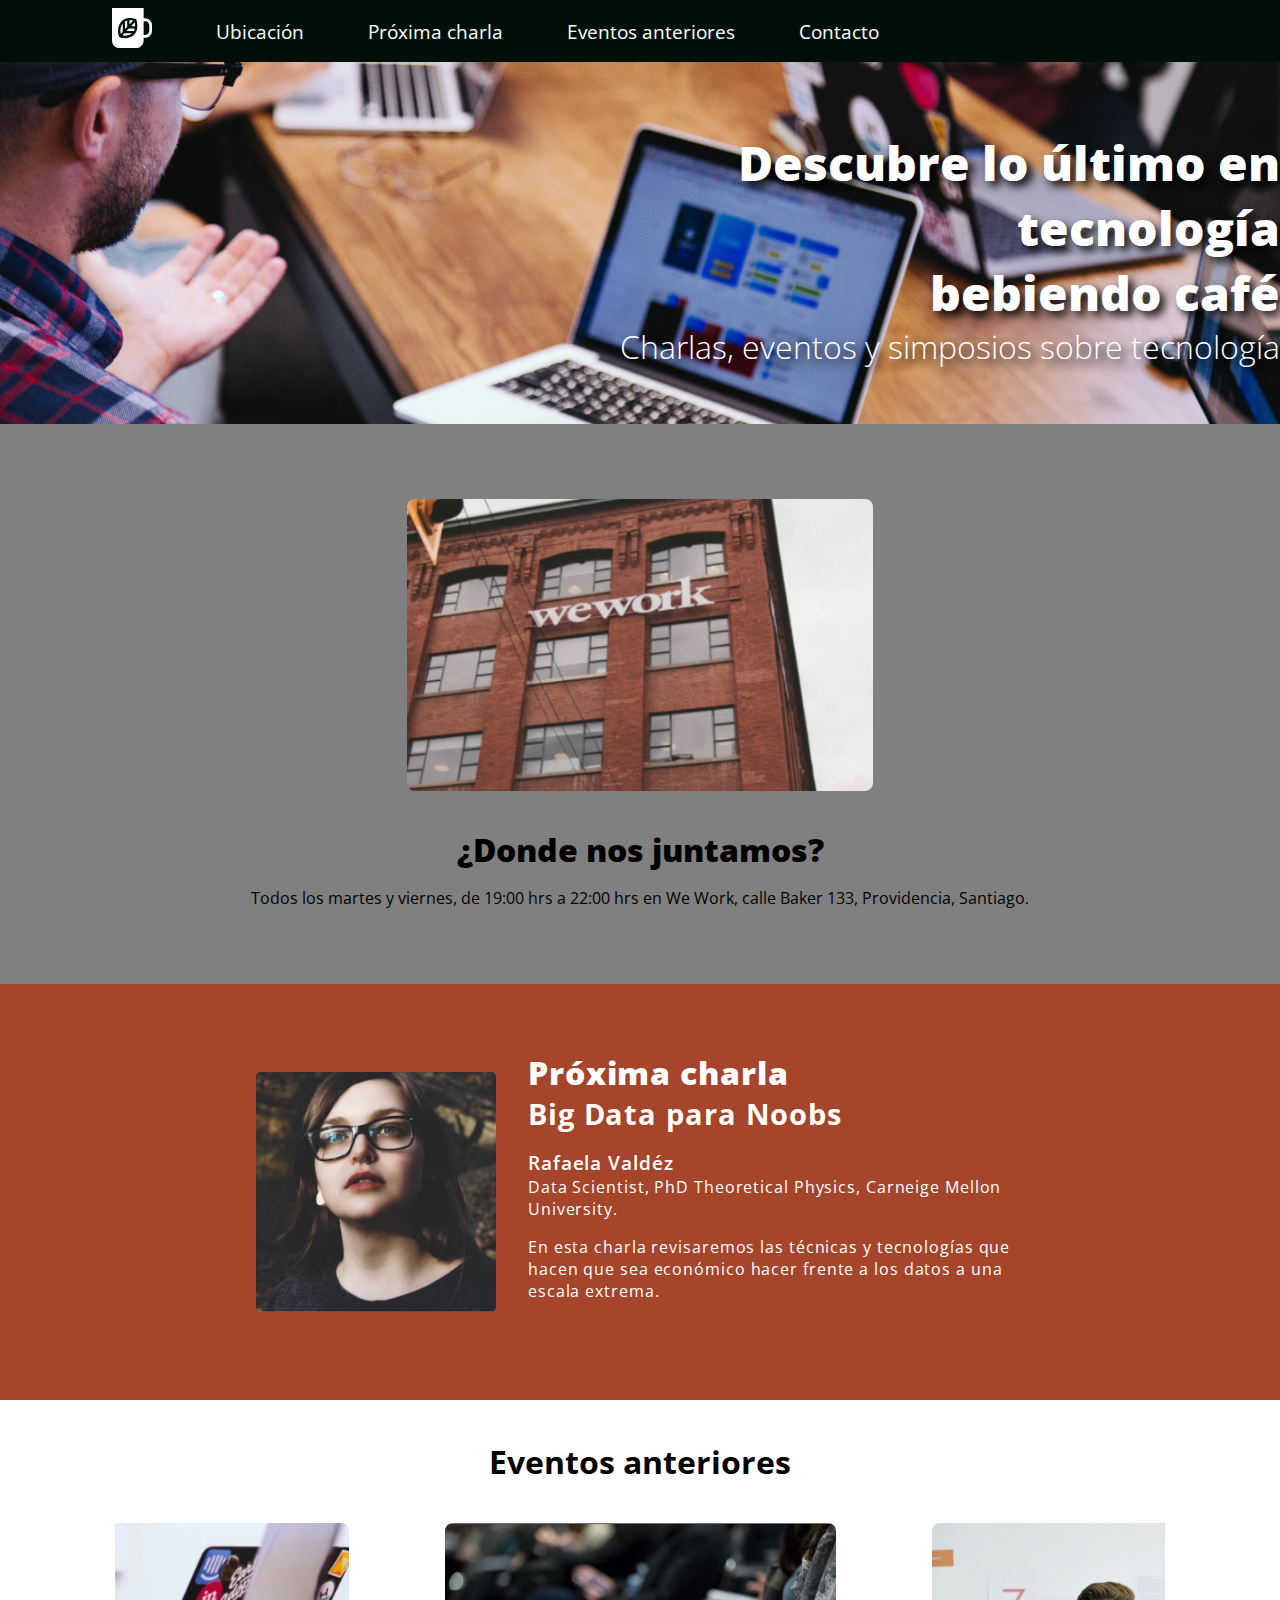
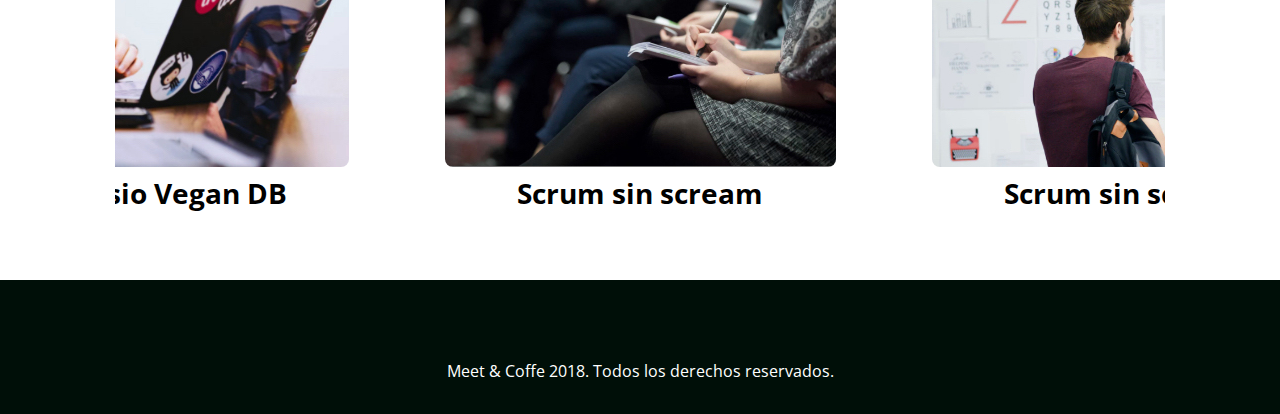
<file: index.html>
<!DOCTYPE html>
<html lang="en">
  <head>
    <head>
      <title>Meet & Coffee</title>
      <meta charset="utf-8" />
      <link
        rel="shortcut icon"
        type="image/png"
        href="assets/img/favicon.png"
      />
      <meta name="author" content="Desafío Latam" />
      <meta
        name="description"
        content="Comparte tus conocimientos tomando café"
      />
      <meta
        name="keywords"
        content="charlas, eventos, simposios,tecnología, co-work"
      />
      <link rel="stylesheet" href="assets/css/main.css" />
      <link
        rel="stylesheet"
        href="https://use.fontawesome.com/releases/v5.6.3/css/all.css"
        integrity="sha384-UHRtZLI+pbxtHCWp1t77Bi1L4ZtiqrqD80Kn4Z8NTSRyMA2Fd33n5dQ8lWUE00s/"
        crossorigin="anonymous"
      />
    </head>
  </head>

  <body>
    <!-- Inicio de la navegación -->
    <nav class="nav">
      <div class="nav__container">
        <ul class="nav__item">
          <li>
            <a
              href="#"
              target="_blank"
              title="Home de Meet Coffee"
              class="nav__link"
            >
              <img
                src="assets/img/coffee-cup.svg"
                alt="Logotipo de Meet and Coffee"
                width="40"
              />
            </a>
          </li>
          <li>
            <a href="#" target="_blank" title="" class="nav__link">Ubicación</a>
          </li>
          <li>
            <a href="#" target="_blank" title="" class="nav__link"
              >Próxima charla</a
            >
          </li>
          <li>
            <a href="#" target="_blank" title="" class="nav__link"
              >Eventos anteriores</a
            >
          </li>
          <li>
            <a href="#" target="_blank" title="" class="nav__link">Contacto</a>
          </li>
        </ul>
      </div>
    </nav>
    <!-- Cierre de la navegación -->

    <!-- Inicio de mi hero Section -->
    <header class="header">
      <img
        src="assets/img/bg-hero.png"
        alt="Imagen de fondo de Meet and Coffee"
        class="header__img"
        title="Imagen de fondo de Meet and Coffee"
      />

      <div class="header__info">
        <h1>
          Descubre lo último en tecnología <br />
          bebiendo café
        </h1>
        <h2>Charlas, eventos y simposios sobre tecnología</h2>
      </div>
    </header>
    <!-- Cierre de mi hero Section -->

    <!-- Inicio de section Wework -->
    <section class="sectionWework">
      <div class="sectionWework__container">
        <img
          src="assets/img/we-work.jpg"
          alt="Donde Trabajamos"
          class="sectionWework__img"
        />
        <h2 class="sectionWework__title">¿Donde nos juntamos?</h2>
        <p class="sectionWework__info">
          Todos los martes y viernes, de 19:00 hrs a 22:00 hrs en We Work, calle
          Baker 133, Providencia, Santiago.
        </p>
      </div>
    </section>
    <!-- Cierre de section Wework -->

    <!-- Inicio Section Speaker -->
    <section class="sectionSpeaker">
      <div class="sectionSpeaker__container">
        <img
          src="assets/img/speaker.jpg"
          class="sectionSpeaker__img"
          alt="speaker"
          title="speaker"
        />
        <div class="sectionSpeaker__info">
          <div>
            <h3>Próxima charla</h3>
            <h4>Big Data para Noobs</h4>
            <h5>Rafaela Valdéz</h5>
            <span>
              Data Scientist, PhD Theoretical Physics, Carneige Mellon
              University.
            </span>
            <p>
              En esta charla revisaremos las técnicas y tecnologías que hacen
              que sea económico hacer frente a los datos a una escala extrema.
            </p>
          </div>
        </div>
      </div>
    </section>
    <!-- Cierre Section Speaker -->

    <!-- Inicio de Eventos Anteriores -->
    <section class="sectionEventos">
      <h5>Eventos anteriores</h5>
      <div class="containerEventos">
        <article class="article">
          <a href="evento01.html" target="_blank"
            ><img
              src="assets/img/simposio-vegan.jpg"
              alt="pagina simposio-vegan"
              title="simposio-vegan"
          /></a>
          <h3>Simposio Vegan DB</h3>
        </article>

        <article class="article">
          <img
            src="assets/img/machine-learning.jpg"
            alt="machine-learning"
            title="machine-learning2"
          />
          <h3>Scrum sin scream</h3>
        </article>

        <article class="article">
          <img
            src="assets/img/scrum-sin-scream.jpg"
            alt="scrum-sin-scream"
            title="scrum-sin-scream3"
          />
          <h3>Scrum sin scream</h3>
        </article>
      </div>
    </section>
    <!-- Cierre de Eventos Anteriores -->

    <!-- Inicio de Footer -->
    <footer class="footer">
      <nav class="navDelFooter">
        <a href="https://github.com"
          ><i class="fab fa-github-square fa-5x"></i
        ></a>
        <a href="https://twitter.com"
          ><i class="fab fa-twitter-square fa-5x"></i
        ></a>
        <a href="https://www.linkedin.com"
          ><i class="fab fa-linkedin fa-5x"></i
        ></a>
      </nav>
      <p>Meet & Coffe 2018. Todos los derechos reservados.</p>
    </footer>
    <!-- Cierre de footer -->
  </body>
</html>
</file>
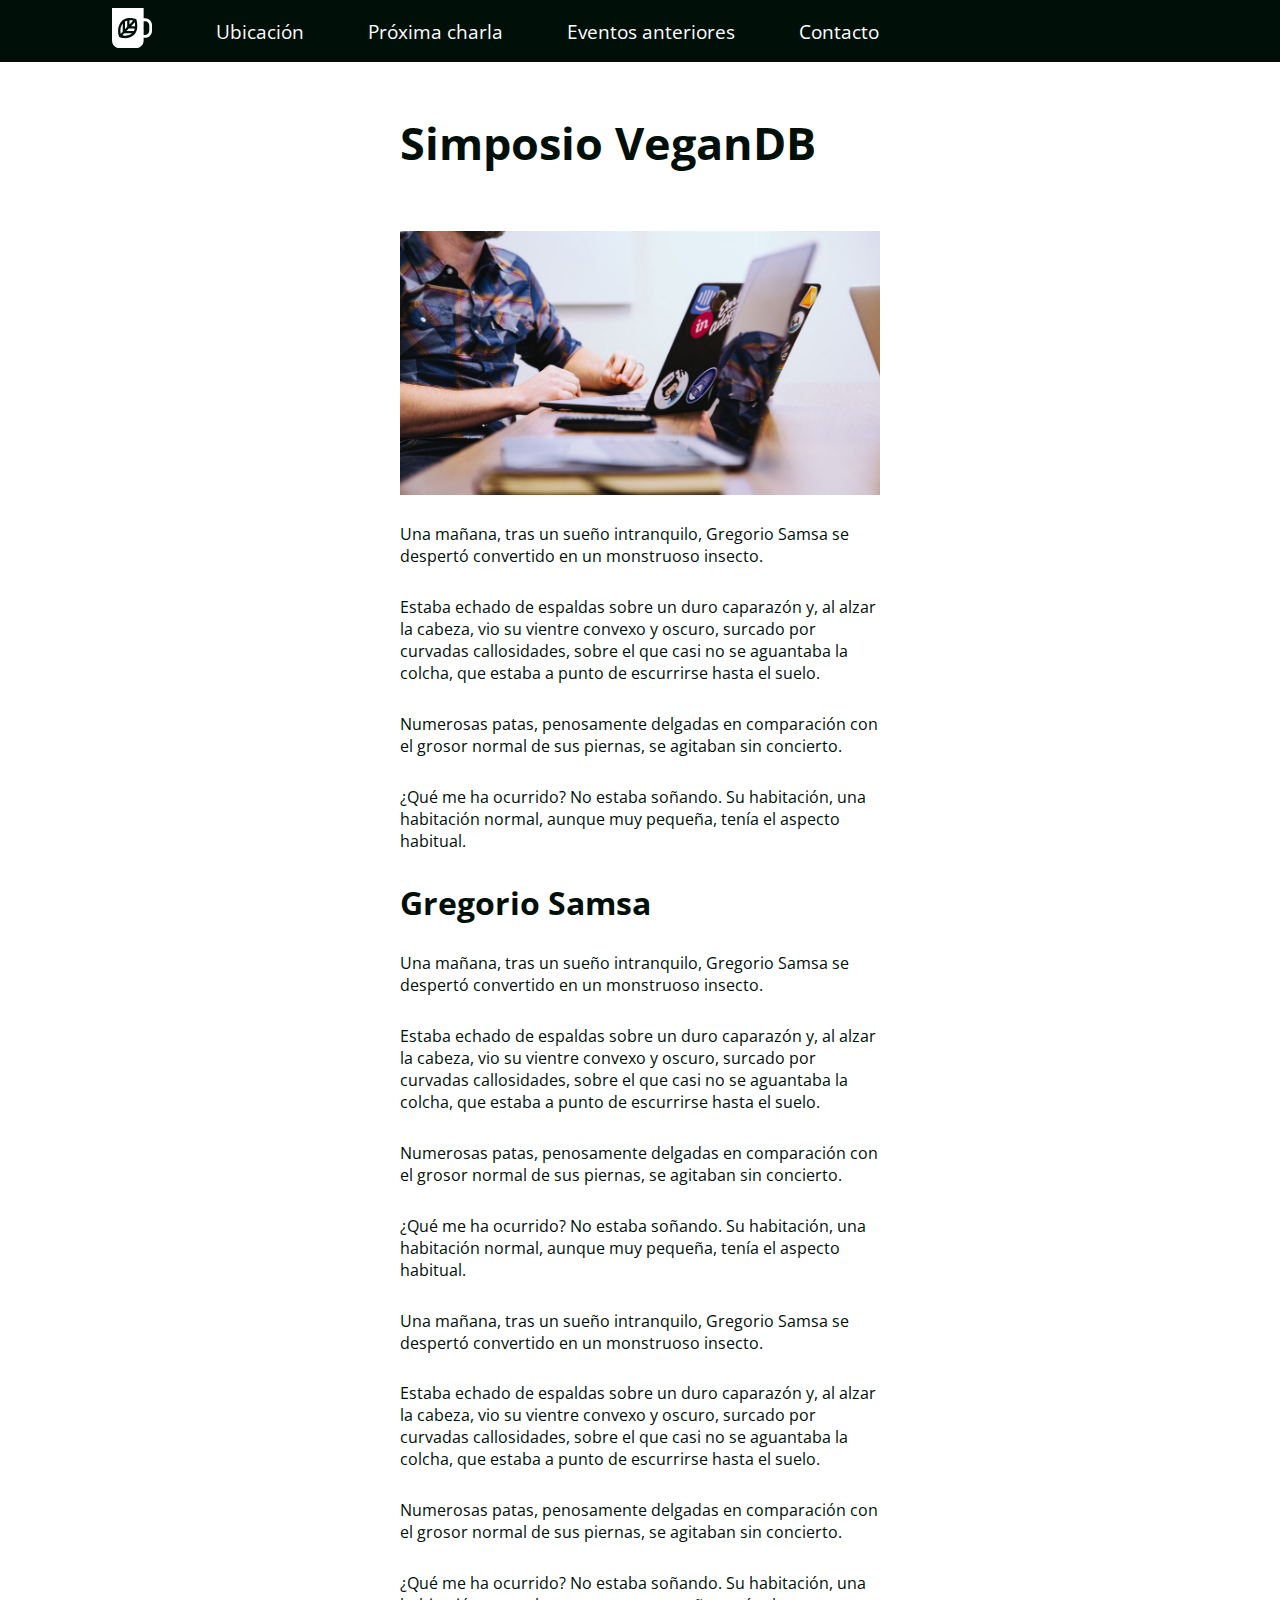
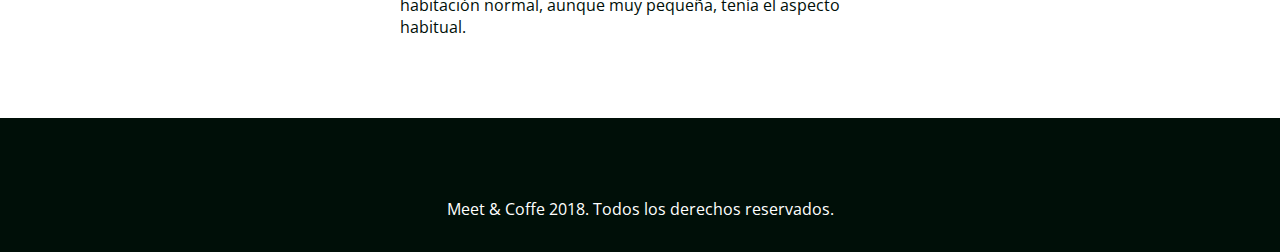
<file: evento01.html>
<!DOCTYPE html>
<html>
  <head>
    <title>Simposio VeganDB</title>
    <meta charset="utf-8" />
    <link rel="shortcut icon" type="image/png" href="assets/img/favicon.png" />
    <meta name="author" content="Camila Serantoni" />
    <meta
      name="description"
      content="Comparte tus conocimientos tomando café"
    />
    <meta
      name="keywords"
      content="charlas, eventos, simposios, tecnología, co-work"
    />
    <link
      href="https://fonts.googleapis.com/css?family=Open+Sans:400,700,800"
      rel="stylesheet"
    />
    <link
      rel="stylesheet"
      href="https://use.fontawesome.com/releases/v5.6.3/css/all.css"
      integrity="sha384-UHRtZLI+pbxtHCWp1t77Bi1L4ZtiqrqD80Kn4Z8NTSRyMA2Fd33n5dQ8lWUE00s/"
      crossorigin="anonymous"
    />
    <link rel="stylesheet" href="assets/css/main.css" />
  </head>
  <body>
    <!-- inicio de navbar -->
    <nav class="nav">
      <div class="nav__container">
        <ul class="nav__item">
          <li>
            <!-- el logo envia a la pagina pricipal -->
            <a
              href="index.html"
              target="_blank"
              title="Home de Meet Coffee"
              class="nav__link"
            >
              <img
                src="assets/img/coffee-cup.svg"
                alt="Logotipo de Meet and Coffee"
                width="40"
                title="Logotipo de Meet and Coffee"
              />
            </a>
          </li>
          <li>
            <a href="#" target="_blank" title="Ubicación" class="nav__link"
              >Ubicación</a
            >
          </li>
          <li>
            <a href="#" target="_blank" title="Próxima charla" class="nav__link"
              >Próxima charla</a
            >
          </li>
          <li>
            <a
              href="#"
              target="_blank"
              title="Eventos anteriores"
              class="nav__link"
              >Eventos anteriores</a
            >
          </li>
          <li>
            <a href="#" target="_blank" title="Contacto" class="nav__link"
              >Contacto</a
            >
          </li>
        </ul>
      </div>
    </nav>

    <nav class="nav">
      <div class="nav__container">
        <ul class="nav__item">
          <li>
            <a
              href="#"
              target="_blank"
              title="Home de Meet Coffee"
              class="nav__link"
            >
              <img
                src="assets/img/coffee-cup.svg"
                alt="Logotipo de Meet and Coffee"
                width="40"
              />
            </a>
          </li>
          <li>
            <a href="#" target="_blank" title="" class="nav__link">Ubicación</a>
          </li>
          <li>
            <a href="#" target="_blank" title="" class="nav__link"
              >Próxima charla</a
            >
          </li>
          <li>
            <a href="#" target="_blank" title="" class="nav__link"
              >Eventos anteriores</a
            >
          </li>
          <li>
            <a href="#" target="_blank" title="" class="nav__link">Contacto</a>
          </li>
        </ul>
      </div>
    </nav>

    <!-- cierre de navbar -->

    <!-- inicio de main -->
    <main class="main__evento01">
      <h1>Simposio VeganDB</h1>
      <div class="main__div"></div>

      <img
        class="img__main"
        src="assets/img/post-1.jpg"
        alt="fondo de esta pagina"
        title="fondo de esta pagina"
      />

      <p>
        Una mañana, tras un sueño intranquilo, Gregorio Samsa se despertó
        convertido en un monstruoso insecto.
      </p>
      <p>
        Estaba echado de espaldas sobre un duro caparazón y, al alzar la cabeza,
        vio su vientre convexo y oscuro, surcado por curvadas callosidades,
        sobre el que casi no se aguantaba la colcha, que estaba a punto de
        escurrirse hasta el suelo.
      </p>
      <p>
        Numerosas patas, penosamente delgadas en comparación con el grosor
        normal de sus piernas, se agitaban sin concierto.
      </p>
      <p>
        ¿Qué me ha ocurrido? No estaba soñando. Su habitación, una habitación
        normal, aunque muy pequeña, tenía el aspecto habitual.
      </p>

      <h2>Gregorio Samsa</h2>

      <p>
        Una mañana, tras un sueño intranquilo, Gregorio Samsa se despertó
        convertido en un monstruoso insecto.
      </p>
      <p>
        Estaba echado de espaldas sobre un duro caparazón y, al alzar la cabeza,
        vio su vientre convexo y oscuro, surcado por curvadas callosidades,
        sobre el que casi no se aguantaba la colcha, que estaba a punto de
        escurrirse hasta el suelo.
      </p>
      <p>
        Numerosas patas, penosamente delgadas en comparación con el grosor
        normal de sus piernas, se agitaban sin concierto.
      </p>
      <p>
        ¿Qué me ha ocurrido? No estaba soñando. Su habitación, una habitación
        normal, aunque muy pequeña, tenía el aspecto habitual.
      </p>

      <p>
        Una mañana, tras un sueño intranquilo, Gregorio Samsa se despertó
        convertido en un monstruoso insecto.
      </p>
      <p>
        Estaba echado de espaldas sobre un duro caparazón y, al alzar la cabeza,
        vio su vientre convexo y oscuro, surcado por curvadas callosidades,
        sobre el que casi no se aguantaba la colcha, que estaba a punto de
        escurrirse hasta el suelo.
      </p>
      <p>
        Numerosas patas, penosamente delgadas en comparación con el grosor
        normal de sus piernas, se agitaban sin concierto.
      </p>
      <p>
        ¿Qué me ha ocurrido? No estaba soñando. Su habitación, una habitación
        normal, aunque muy pequeña, tenía el aspecto habitual.
      </p>
    </main>
    <!-- cierre de main -->

    <!-- inicio de section  -->
    <section></section>

    <!-- cierrede section  -->

    <!-- Inicio de Footer -->
    <footer class="footer">
      <nav class="navDelFooter">
        <a href="https://github.com"
          ><i class="fab fa-github-square fa-5x"></i
        ></a>
        <a href="https://twitter.com"
          ><i class="fab fa-twitter-square fa-5x"></i
        ></a>
        <a href="https://www.linkedin.com"
          ><i class="fab fa-linkedin fa-5x"></i
        ></a>
      </nav>
      <p>Meet & Coffe 2018. Todos los derechos reservados.</p>
    </footer>
    <!-- Cierre de footer -->
  </body>
</html>
</file>
<file: assets/css/main.css>
/* Familia tipo gráfica  get embed e insertar como codigo e importa*/

@import url('https://fonts.googleapis.com/css2?family=Open+Sans:wght@400;600;800&display=swap');


body * {
    margin: 0;
    padding: 0;
    box-sizing: border-box;
} 

body{
    font-family: 'Open Sans', sans-serif;
    padding: 0;
    margin: 0;
}
.nav {
    background-color: #000f08;
    width: 100%;
    height: auto;
    position: fixed;
    top: 0;
    left: 0;
    z-index: 999;
}

.nav__item{
    display: flex;
    align-items: center;
    padding: 0.50rem 0;
    list-style: none;
    font-size: 1.2rem;		
}

.nav__container{
    width: 80%;
    height: auto;
    overflow: hidden;
    margin-left: 5rem;
}

.nav__link{
    color: #ffffff;
    display: inline-block;
    margin: 0 2rem;
    text-decoration: none;
}

/* inicio del header */
.header{
    width: 100%;
    height: 23rem;
    position: relative;
    z-index: 0;
    margin-top: 3.5rem;
}
.header__img{
    width: 100%;
    height: 100%;
    object-fit: cover;
    object-position: center;
    position: absolute;
    top: 0;
    left: 0;
}


.header__info{
    position: absolute;
    color: #fff;
    z-index: 10; 
    top: 20%;
    left: 43%;    
    text-align: right;
}
.header__info h1{
    font-size: 3rem;
    font-weight: 800;
    text-shadow: 5px 5px 10px rgb(0,0,0.7);
}


.header__info h2{
    font-size: 2rem;
    font-weight: 200;
    text-shadow: 5px 5px 10px rgb(0,0,0.7);
}


/* Inicio de section Wework */

.sectionWework{
    width: 100%;
    height: 35rem;
    display: flex;
    justify-content: center;
    align-items: center;
    text-align: center;
    background-color: gray;
}

.sectionWework__title{
    font-size: 2rem;
    font-weight: 800;
    margin-bottom: 1rem;
}
.sectionWework__img{
    width: 60%;
    height: 50%;
    margin-bottom: 2rem;
    border-radius: 0.50rem;
}

.sectionWework h2{
    font-size: 2rem;
    font-weight: 800;
    margin-bottom: 1rem;
}


/* inicio de sectionSpeaker */
.sectionSpeaker{
  width: 100%;
  height: 26rem;
  display: flex;
  justify-content: center;
  align-items: center;
  text-align: center;
  background-color: #A4452C;
}

.sectionSpeaker__container {
  display: flex;
  align-items: center;
  margin: 0 auto;
  width: 60%; 
  height: auto; 
}

.sectionSpeaker__img {
  width: 15rem; 
  border-radius: 5px;
  opacity: 1;
  background: #B36B0107 0% 0% no-repeat padding-box;
}

.sectionSpeaker__info {
  display: flex;
  letter-spacing: 0.9px;
  color: #ffffff; 
  text-align: left;
  padding-left: 2rem;
  margin-bottom: 2rem;
}

.sectionSpeaker__info h3 {
    font-weight: 800;
    font-size: 2rem;   
}

.sectionSpeaker__info h4{
    font-weight: 700;
    font-size: 1.8rem;   
}

.sectionSpeaker__info h5{
    font-weight: 600;
    font-size: 1.2rem;
    margin-top: 1rem;  
}

.sectionSpeaker__info{
    font-weight: 400;
}

.sectionSpeaker__info p{
  margin-top: 1rem;
}


/* inicio de eventos anteriores */
.sectionEventos{
    background-color: #FFFFFF;
    width: 100%;
    height: 30rem;
}

.containerEventos{
    width: 60%;
    height: auto;
    overflow: hidden;
    margin: 0 auto;
}

.sectionEventos h5{
    text-align: center;
    padding: 2.5rem;
    font-size: 2rem;
}

.containerEventos{
    width: 82%;
    display: flex;
    justify-content: center;
    gap: 6rem;
    text-align: center;
    font-size: 1.5rem;
}

.article img{
   border-radius: 0.50rem;
}

/* inicio de footer */
.footer{
    width: 100%;
    height: auto;
    background-color: #000F08;
    display: flex;
    flex-direction: column;
    align-items: center;
      justify-content: center;
      color: #FFFFFF;
      padding: 2rem;
    gap: 1rem;
  }
  
  .navDelFooter{
      gap: 2rem;
    display: flex;
      padding-top: 2rem;
  }



/*  inicio de la pagina 2 */
.main__evento01{
	width: 100%;
	display: flex;
  flex-direction: column;
  height: auto;
  gap: 1.8rem;
	padding: 7rem 25rem 5rem 25rem;
  color: #000F08;
}

.main__evento01 h1 {
  font-size: 2.8rem;
}

h2 {
  font-size: 2rem;
}
</file>
